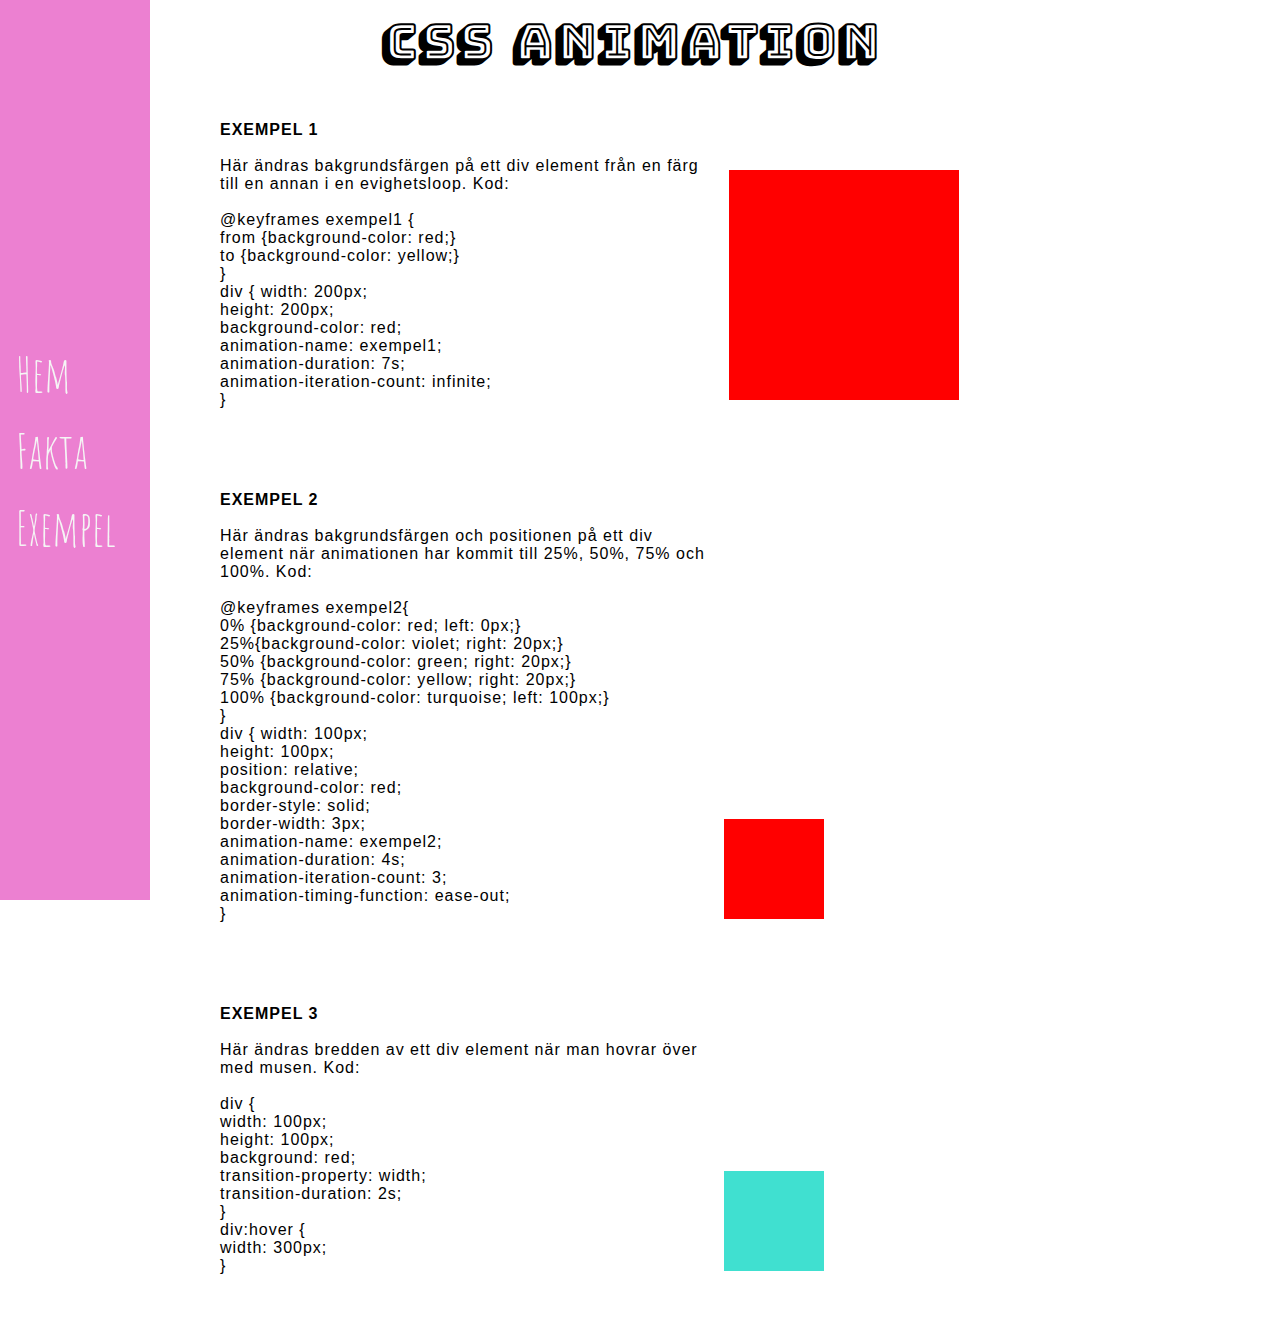
<file: example.html>
<!DOCTYPE html>
<html lang="sv">
<head>
    <meta charset="UTF-8">
    <meta name="viewport" content="width=device-width, initial-scale=1.0">
    <meta http-equiv="X-UA-Compatible" content="ie=edge">
    <link rel="stylesheet" href="./style.css">
    <script src="burger.js"></script>
    <link href="https://fonts.googleapis.com/css?family=Asap" rel="stylesheet">
    <link href="https://fonts.googleapis.com/css?family=Amatic+SC" rel="stylesheet">
    <link href="https://fonts.googleapis.com/css?family=Bungee+Shade" rel="stylesheet">
    <link href="https://fonts.googleapis.com/css?family=Bungee" rel="stylesheet">
    <title>CSS Animering</title>
</head>
<body>

        <div class="container-example">
                <div class="burger-container" onclick="myFunction(this)">
                        <div class="bar1"></div>
                        <div class="bar2"></div>
                        <div class="bar3"></div>
                      </div>
               
                <div class="menu" id="menu">
                <ul>
                    <li><a href="./index.html">Hem</a></li>
                    <li><a href="./facts.html">Fakta</a></li>
                    <li><a href="./example.html">Exempel</a></li>
                </ul></div>
                <div class ="content">

                    <h1 class="h1-black"><a href="./index.html">CSS Animation</a></h1>
                    <div class="row">
                    <!-- EXEMPEL 1 -->
                    <div class="exempel-text">
                    <p><b>EXEMPEL 1</b> <br> <br> Här ändras bakgrundsfärgen på ett div element från en färg till en annan i en evighetsloop. Kod: <br><br>
                    @keyframes exempel1 { <br>
                      from {background-color: red;} <br>
                      to {background-color: yellow;} <br>
                    } <br>
                    div {
                      width: 200px; <br>
                      height: 200px; <br>
                      background-color: red; <br>
                      animation-name: exempel1; <br>
                      animation-duration: 7s; <br>
                      animation-iteration-count: infinite; <br>
                    }</p>
                </div>

                    <div class="box">
                        </div>
                    </div>
                    <!-- EXEMPEL 2 -->
                    <div class="row">
                        <div class="exempel-text">
                        <p><b>EXEMPEL 2</b> <br> <br> Här ändras bakgrundsfärgen och positionen på ett div element när animationen har kommit till 25%, 50%, 75% och 100%. Kod: <br><br>
                            @keyframes exempel2{ <br>
                                0% {background-color: red; left: 0px;} <br>
                                25%{background-color: violet; right: 20px;} <br>
                                50% {background-color: green; right: 20px;} <br>
                                75% {background-color: yellow; right: 20px;} <br>
                                100% {background-color: turquoise; left: 100px;} <br>
                            }
                            <br>
                            div {
                            width: 100px; <br>
                            height: 100px; <br>
                            position: relative; <br>
                            background-color: red; <br>
                            border-style: solid; <br>
                            border-width: 3px; <br>
                            animation-name: exempel2; <br>
                            animation-duration: 4s; <br>
                            animation-iteration-count: 3; <br>
                            animation-timing-function: ease-out; <br>
                            
                          }</p>
                    </div>
    
                        <div class="box2">
                            </div>
                        </div>
                        <div class="row">
                            <div class="exempel-text">
                                <p><b>EXEMPEL 3</b> <br> <br> Här ändras bredden av ett div element när man hovrar över med musen. Kod: <br> <br>
                                    div { <br>
                                        width: 100px; <br>
                                        height: 100px; <br>
                                        background: red; <br>
                                        transition-property: width; <br>
                                        transition-duration: 2s; <br>
                                      } <br>
                                    
                                    div:hover { <br>
                                        width: 300px; <br>
                                      }
                                </p>

                            </div>
                            <div class="box3"></div>
                        </div>

                    </div>
        </div>
</body>
</html>
</file>
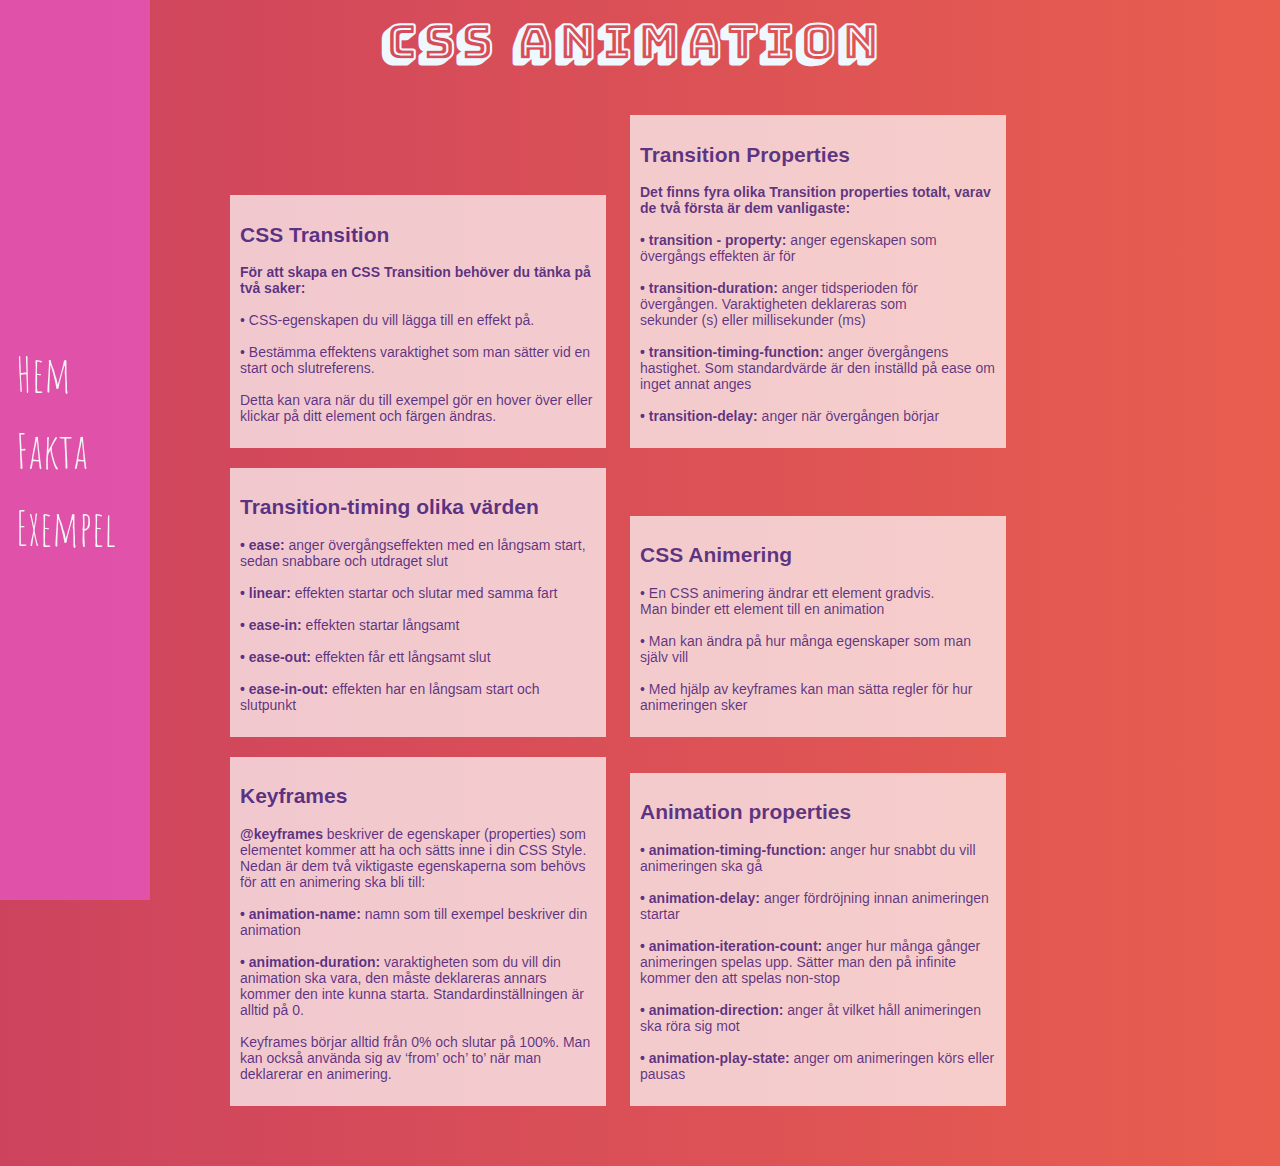
<file: facts.html>
<!DOCTYPE html>
<html lang="sv">
<head>
    <meta charset="UTF-8">
    <meta name="viewport" content="width=device-width, initial-scale=1.0">
    <meta http-equiv="X-UA-Compatible" content="ie=edge">
    
    <link rel="stylesheet" href="./style.css">
    <script src="burger.js"></script>
    <link href="https://fonts.googleapis.com/css?family=Asap" rel="stylesheet">
    <link href="https://fonts.googleapis.com/css?family=Amatic+SC" rel="stylesheet">
    <link href="https://fonts.googleapis.com/css?family=Bungee+Shade" rel="stylesheet">
    <link href="https://fonts.googleapis.com/css?family=Bungee" rel="stylesheet">
    <title>CSS Animering</title>
</head>
<body>
        <div class="container-facts">
                <div class="burger-container" onclick="myFunction(this)">
                        <div class="bar1"></div>
                        <div class="bar2"></div>
                        <div class="bar3"></div>
                      </div>
                <div class="menu" id="menu">
                <ul>
                    <li><a href="./index.html">Hem</a></li>
                    <li><a href="./facts.html">Fakta</a></li>
                    <li><a href="./example.html">Exempel</a></li>
                </ul></div>
                <div class ="content">
        
                <h1 class="h1"><a href="./index.html">CSS Animation</a></h1>
                <div class="row"> <!--fakta börjar här-->

                    <div class="item-1">
                            <h2>CSS Transition</h2>
                            <p> <strong>För att skapa en CSS Transition behöver du tänka på två saker:</strong> <br><br>
            
                                &bull; CSS-egenskapen du vill lägga till en effekt på. <br><br>
                                &bull; Bestämma effektens varaktighet som man sätter vid en start och slutreferens. <br><br>
                                
                                Detta kan vara när du till exempel gör en hover över eller klickar på ditt element och färgen ändras.
                            </p>
                    </div>
                    <div class="item-1">
                        <h2>Transition Properties</h2>
                            <p>     
                                    <strong>Det finns fyra olika Transition properties totalt, varav de två första är dem vanligaste:</strong> <br><br>
                                
                                    <strong>&bull; transition - property:</strong> anger egenskapen som övergångs effekten är för <br><br>
                                
                                    <strong>&bull; transition-duration:</strong> anger tidsperioden för övergången. Varaktigheten deklareras som <br> sekunder (s) eller millisekunder (ms) <br><br>
                                
                                    <strong>&bull; transition-timing-function:</strong> anger övergångens hastighet. Som standardvärde är den inställd på ease om inget annat anges <br><br>
                                
                                    <strong>&bull; transition-delay:</strong> anger när övergången börjar
                            </p>  
                    </div>
                    <div class="item-1">
                        <h2>Transition-timing olika värden</h2>
                            <p>
                                <strong>&bull; ease:</strong> anger övergångseffekten med en långsam start, sedan snabbare och utdraget slut <br><br>
                                <strong>&bull; linear:</strong> effekten startar och slutar med samma fart <br><br>
                                <strong>&bull; ease-in:</strong> effekten startar långsamt <br><br>
                                <strong>&bull; ease-out:</strong> effekten får ett långsamt slut <br><br>
                                <strong>&bull; ease-in-out:</strong> effekten har en långsam start och slutpunkt</p>
                    </div>
                    <div class="item-1">
                        <h2>CSS Animering</h2>
                        <p>
                            &bull; En CSS animering ändrar ett element gradvis. <br> Man binder ett element till en animation <br><br>
                            &bull; Man kan ändra på hur många egenskaper som man själv vill <br><br>
                            &bull; Med hjälp av keyframes kan man sätta regler för hur animeringen sker        
                        </p>
                    </div>
                    <div class="item-1">
                        <h2>Keyframes</h2>
                        <p>
                                <strong>@keyframes</strong> beskriver de egenskaper (properties) som elementet kommer att ha och sätts inne i din CSS Style. Nedan är dem två viktigaste egenskaperna som behövs för att en animering ska bli till: <br><br>
            
                                <strong>&bull; animation-name:</strong> namn som till exempel beskriver din animation <br><br>
                                <strong>&bull; animation-duration:</strong> varaktigheten som du vill din animation ska vara, den måste deklareras annars kommer den inte kunna starta. Standardinställningen är alltid på 0. <br><br>
                                
                            Keyframes börjar alltid från 0% och slutar på 100%.
                            Man kan också använda sig av ‘from’ och’ to’ när man deklarerar en animering.
                        </p>
                     </div>
                     <div class="item-1">
                        <h2>Animation properties</h2> 
                        <p>
                            <strong>&bull; animation-timing-function:</strong> anger hur snabbt du vill animeringen ska gå <br><br>
                                
                            <strong>&bull; animation-delay:</strong> anger fördröjning innan animeringen startar <br><br>
                                
                            <strong>&bull; animation-iteration-count:</strong>  anger hur många gånger animeringen spelas upp. Sätter man den på infinite kommer den att spelas non-stop <br><br>
                                
                            <strong>&bull; animation-direction:</strong> anger åt vilket håll animeringen ska röra sig mot <br><br>
                                
                            <strong>&bull; animation-play-state:</strong> anger om animeringen körs eller pausas</p>
                    </div>
            </div>
        </div>
    </div>
    
</body>
</html>
</file>
<file: style.css>
/*Första sidan(Index) + Navigeringsmeny*/
.container{
    height: 100vh;
    background-image: url("https://wallpaperaccess.com/full/33513.jpg");
    background-size: cover;
    position: relative;
    padding: 0px;
    overflow: hidden;
}
.infobox{
    width: 30%;
    padding: 8px;
    margin: 40px;
    box-sizing: border-box;
    font-family: Arial, Helvetica, sans-serif;
    font-size: 14px; 
    background: white;
    color: black;
    opacity: 0.8;
    border-radius: 0.25em; 
 }
 @keyframes fadeIn{
    from { opacity: 0.1;}
    to { opacity: 0.7; transform: translate(50px,50px);}
}
.img-rain{
    width: 90%;
    position: absolute;
    animation-name: fadeIn;
    animation-duration: 20s;
    animation-fill-mode: forwards;
}
.content{
    max-width: 960px;
    margin-left: 150px;
}
body{
    padding: 0px;
    margin: 0px;
}
h1 {
    margin-top: 0;
    padding-top: 10px;
    font-size: 3em;
    text-align: center;
}
h1 a{
    width: 100%;
    font-family: 'Bungee Shade', cursive;
    color: aliceblue;
    letter-spacing: 2px;
    text-decoration: none;
}
.h1-black a{
    color: black;
    text-align: center;
}
.menu{
   margin: 0;
   padding: 0;
   width: 150px;
   top: 0px;
   bottom: 0px;
   background-color: #e656c2c0;
   position: fixed;
}

.menu-open-respo {
   display: block !important;
   position: fixed;
   z-index: 5;
}
ul{
   list-style-type: none;
   margin: 0;
   position: absolute;
   top: 50%;
   -ms-transform: translateY(-50%);
   transform: translateY(-50%);
   padding: 0px;
}
li a{
   display: block;
   color: whitesmoke;
   padding: 8px 16px;
   text-decoration: none;
   font-family: 'Amatic SC', cursive;
   font-size: 3em;
   text-align: left;
}

li a:hover{
   background-color: #e656c2c9;
   color: whitesmoke;
   width: 118px;
}
/*Fakta sidan*/
.container-facts{
    width: 100%;
    height: 100%;
    background-size: cover;
    position: relative;
    padding: 0px;
    background-image: linear-gradient(90deg, #cd435e, #ef644b, #ff8f31, #febf0b, #e6f11a);
    background-size: 500% 500%;
    animation-name: BackgroundGradient;  
    animation-duration: 25s;
    animation-direction: alternate;
    animation-iteration-count: 1;
}
.row {
    padding-left: 70px;
    padding-bottom: 50px;
}
.row div {
    display: inline-block;
}

.item-1{
    background-color: white;
    opacity: 0.7;
    width: 40%;
    font-family: Arial, Helvetica, sans-serif;
    font-size: 14px;
    color: rgba(18, 18, 139, 0.911);
    margin: 10px;
    padding: 10px;   
}

.background-new-color{
    background-image: linear-gradient(90deg, #cd435e, #ef644b, #ff8f31, #febf0b, #e6f11a);
    background-size: 500% 500%;
    animation-name: BackgroundGradient;  
    animation-duration: 25s;
    animation-direction: alternate;
    animation-iteration-count: 1;
}
 @keyframes BackgroundGradient{
    0% {background-position: 0% 50%;}
    50% {background-position: 70% 100%;}
    70% {background-position: 100% 70%;}
    100% {background-position: 0% 50%;}
}

/*Här startar Exempel-sidan */
.container-example{
    display: grid;
    width: 100%;
    height: 100vh;
    position: relative;
    padding: 0px;
}
.exempel-text{
    font-family: Arial, Helvetica, sans-serif;
    width: 500px;
    letter-spacing: 1px;
}
/*Exempel-sidan*/
/*Box som byter bakgrundsfärg*/
@keyframes exempel1 { 
    from {background-color: red;} 
    to {background-color: yellow;} 
    } 

.box{
    width: 230px;
    height: 230px;
    background-color: red;
    animation-name: exempel1;
    animation-duration: 7s;
    margin: 5px;
    animation-iteration-count: infinite;
    }
/*Box i rörelse*/
  @keyframes exempel2{
      0% {background-color: red; left: 0px;}
      25%{background-color: violet; right: 20px;}
      50% {background-color: green; right: 20px;}
      75% {background-color: yellow; right: 20px;}
      100% {background-color: turquoise; left: 100px;}
  }

.box2 {
    width: 100px;
    height: 100px;
    position: relative;
    background-color: red;
    animation-name: exempel2;
    animation-duration: 4s;
    animation-iteration-count: 3;
    animation-timing-function: ease-out;
  }

/*Transition box 3*/
.box3 {
    width: 100px;
    height: 100px;
    background: turquoise;
    -webkit-transition-property: width; /* Safari */
    -webkit-transition-duration: 2s; /* Safari */
    transition-property: width;
    transition-duration: 2s;
  }
  
.box3:hover {
    width: 300px;
  }

/*Burger meny*/
.burger-container {
    display: none;
    cursor: pointer;
    position: absolute;
    margin: 25px;
    z-index: 10;
  }
  .bar1, .bar2, .bar3 {
    width: 35px;
    height: 5px;
    background-color: #e656c2c0;
    margin: 6px 0;
    transition: 0.4s;
  } 
  /* Rotate first bar */
  .change .bar1 {
    -webkit-transform: rotate(-45deg) translate(-9px, 6px) ;
    transform: rotate(-45deg) translate(-9px, 6px) ;
    background-color: whitesmoke;
  }
  
  /* Fade out the second bar */
  .change .bar2 {
    opacity: 0;
  }
  
  /* Rotate last bar */
  .change .bar3 {
    -webkit-transform: rotate(45deg) translate(-8px, -8px) ;
    transform: rotate(45deg) translate(-8px, -8px) ;
    background-color: whitesmoke;
  }

  /*Här startar Media queries*/
  @media only screen and (max-width: 1110px) {

    .menu {
        display: none;
    }
    .content {
        margin-left: auto;
        margin-right: auto;
    }
    .burger-container{
        display: inline-block;
    }
    .item-1{
        width: 80%;
    }
}

@media only screen and (max-width: 767px) {
    .row div {
        display: block;
    }
}
</file>
